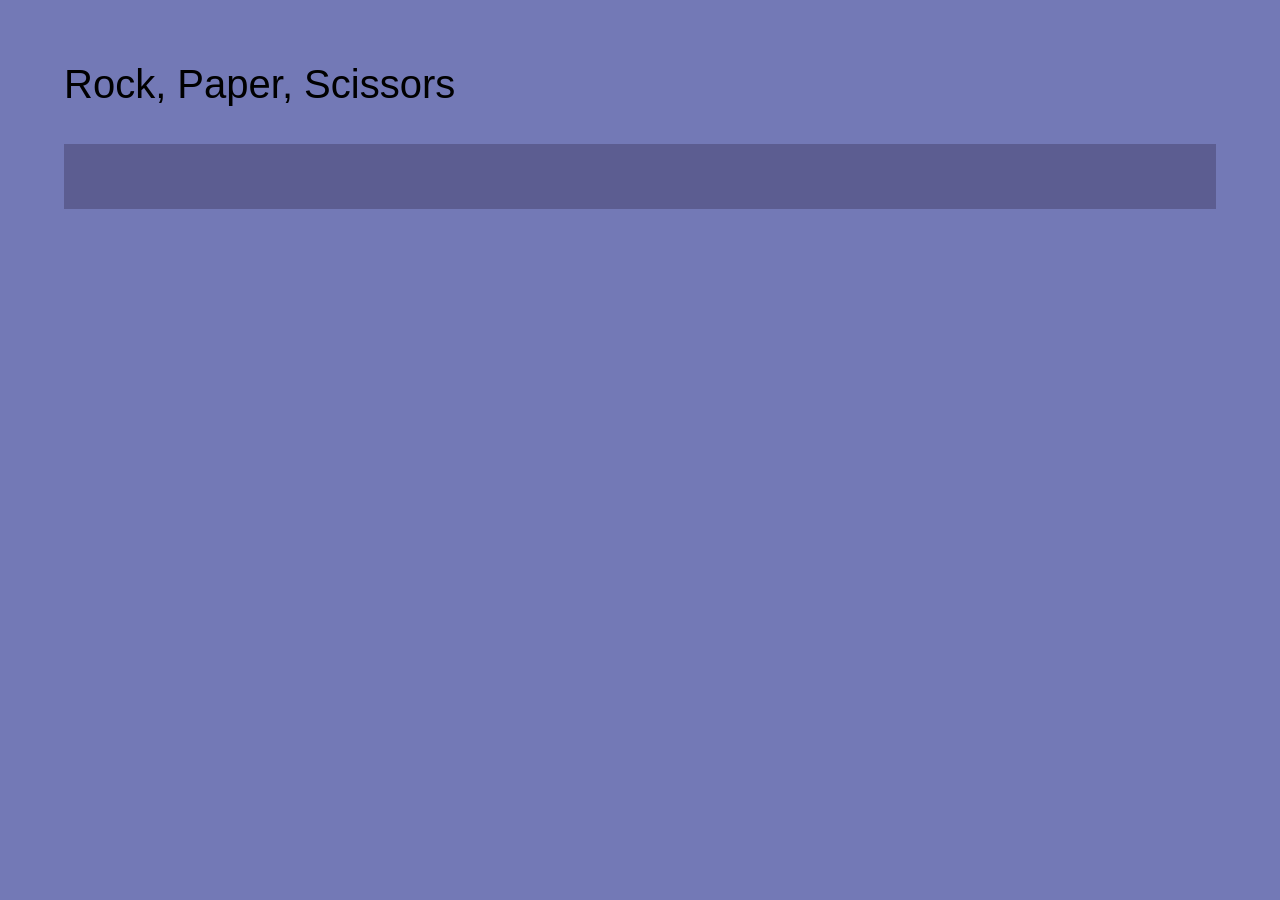
<file: index.html>
<html>
    <head> 
        <title> Rock, Paper, Scissors </title>
        <Link href="style.css" rel="stylesheet"> 
    </head>
    <body>

        <h1>Rock, Paper, Scissors</h1>

        <div class="game">
            <script type="text/javascript" src="rps.js"></script>
        </div>

    </body>
</html>
</file>
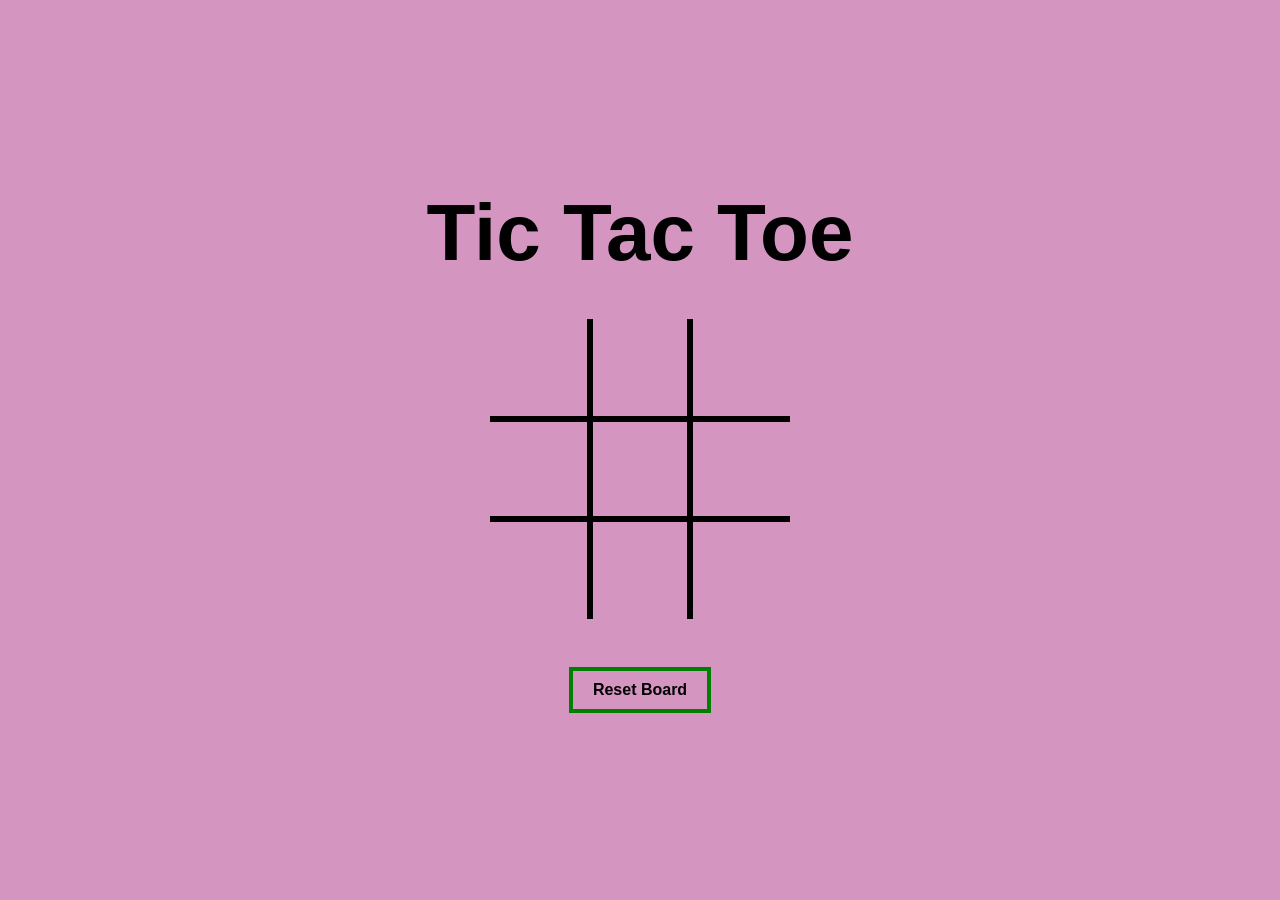
<file: t3/Index.html>
<html>
    <head>
        <title>Tic Tac Toe</title>
        <link rel="stylesheet" href="style.css"/>
    </head>   
     <body>
         <div class="container">
            <h1> Tic Tac Toe</h1>

            <div class="play-area">


            </div>
            <h2 id="winner"></h2>
            <button onClick="reset_board()">Reset Board</button>
            </div>
            <script src="app2.js"></script>
    </body>
</html>
</file>
<file: style.css>
* {
       margin:0;
       padding:0;
       -moz-box-sizing:border-box;
       -webkit-box-sizing:border-box;
       box-sizing:border-box
}
::selection {
       background:#fb9fe5;
       text-shadow:none
}
a{
       color:#0088CC;
       text-decoration:none;
       outline:0
}
a:hover {
       color:#005580
}
a img {
       border:none
}
img {
       max-width:100%
}
html{
       font-size:100%
}
body {
       padding:5%;
       font:300 1.25em/1.6 monospace;
       background:rgba(101, 108, 175, 0.904);
       color:#000;
}
h1{
       font-family:"Helvetica Neue",sans-serif;
       line-height:1;
       font-weight:300;
       margin-bottom:1em;
}
.game{
       padding:2em;
       background:rgb(92, 93, 145);
}
</file>
<file: t3/style.css>
* {

    margin: 0;

    padding: 0;

    box-sizing: border-box;

    font-family: Arial, Helvetica, sans-serif;

  }

 

  .container {

    min-height: 100vh;

    display: flex;

    flex-direction: column;

    align-items: center;

    justify-content: center;

    background: rgb(212, 149, 193);

  }

 

  h1 {

    font-size: 5rem;

    margin-bottom: 0.5em;
  
  }

 

  h2 {

    margin-top: 1em;

    font-size: 2rem;

    margin-bottom: 0.5em;

  }

 

  .play-area {

    display: grid;

    width: 300px;

    height: 300px;

    grid-template-columns: auto auto auto;

  }

 

  .block {

    display: flex;

    width: 100px;

    height: 100px;

    align-items: center;

    justify-content: center;

    font-size: 3rem;

    font-weight: bold;

    border: 3px solid black;

    transition: background 0.2s ease-in-out;

  }

 

  .block:hover {

    cursor: pointer;

    background: #0ff30f;

  }

 

  .occupied:hover {

    background: #ff3a3a;

  }

 

  .win {

    background: #0ff30f;

  }

 

  .win:hover {

    background: #0ff30f;

  }

 

  #block_0,

  #block_1,

  #block_2 {

    border-top: none;

  }

 

  #block_0,

  #block_3,

  #block_6 {

    border-left: none;

  }

 

  #block_6,

  #block_7,

  #block_8 {

    border-bottom: none;

  }

 

  #block_2,

  #block_5,

  #block_8 {

    border-right: none;

  }

 

  button {

    outline: none;

    border: 4px solid green;

    padding: 10px 20px;

    font-size: 1rem;

    font-weight: bold;

    background: none;

    transition: all 0.2s ease-in-out;

  }

 

  button:hover {

    cursor: pointer;

    background: green;

    color: white;

  }

 

  .playerWin {

    color: green;

  }

 

  .computerWin {

    color: red;

  }

 

  .draw {

    color: orangered;

  }

 

  @media only screen and (max-width: 600px) {

 

    h1 {

      font-size: 3rem;

      margin-bottom: 0.5em;

    }

 

    h2 {

      margin-top: 1em;

      font-size: 1.3rem;

    }

  }
</file>
